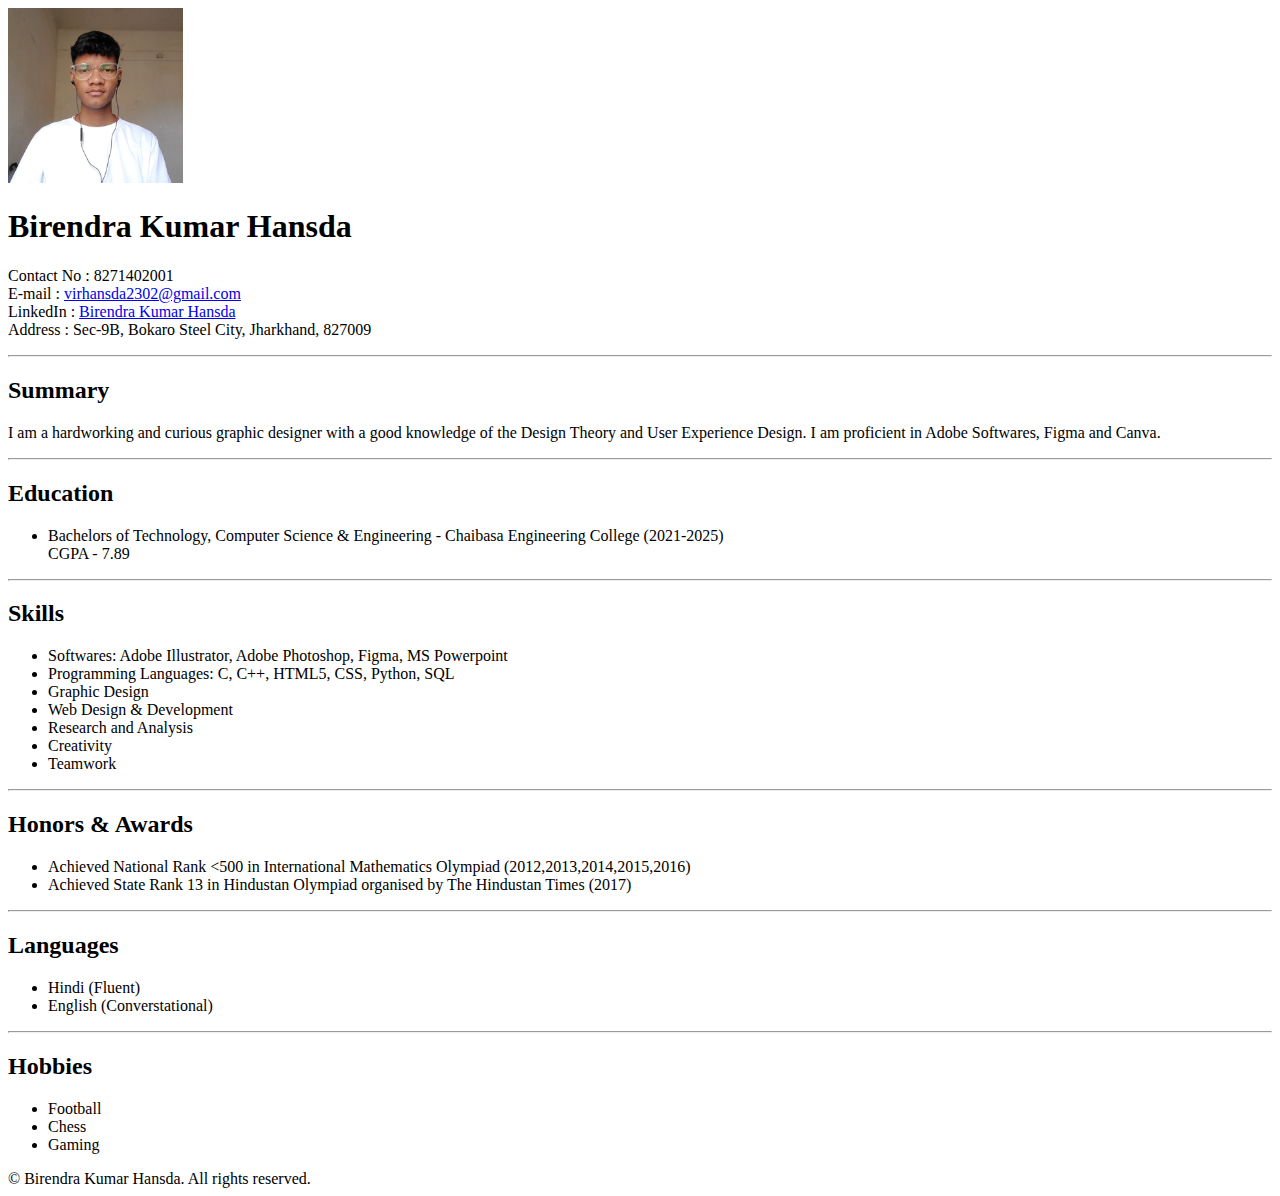
<file: Capstone Project 1/Online Resume/index.html>
<!DOCTYPE html>
<html lang="en">

<head>
    <meta charset="UTF-8">
    <meta name="viewport" content="width=device-width, initial-scale=1.0">
    <title>Resume | Birendra Kumar Hansda</title>
</head>

<body>


    <img src="./pfp.png" alt="profile picture" height="175">
    <h1>Birendra Kumar Hansda</h1>

    <p>Contact No : 8271402001<br>
        E-mail : <a href="virhansda2302@gmail.com">virhansda2302@gmail.com</a><br>
        LinkedIn : <a href="https://www.linkedin.com/in/birendra-kumar-hansda-4b4583232">Birendra Kumar Hansda</a><br>
        Address : Sec-9B, Bokaro Steel City, Jharkhand, 827009 <br>
    </p>

    <hr>

    <h2>Summary</h2>
    <p>I am a hardworking and curious graphic designer with a good knowledge of the Design Theory and User Experience
        Design. I am proficient in Adobe Softwares, Figma and Canva.</p>

    <hr>

    <h2>Education</h2>
    <ul>
        <li>Bachelors of Technology, Computer Science & Engineering - Chaibasa Engineering College (2021-2025) <br> CGPA
            - 7.89</li>
    </ul>

    <hr>

    <h2>Skills</h2>

    <ul>
        <li>Softwares:
            Adobe Illustrator,
            Adobe Photoshop,
            Figma, MS Powerpoint
        <li>Programming Languages:
            C, C++, HTML5, CSS, Python, SQL
        </li>
        <li>Graphic Design</li>
        <li>Web Design & Development</li>
        <li>Research and Analysis</li>
        <li>Creativity</li>
        <li>Teamwork</li>
    </ul>

    <hr>

    <h2>Honors & Awards</h2>
    <ul>
        <li>Achieved National Rank &lt500 in International Mathematics Olympiad (2012,2013,2014,2015,2016)</li>
        <li>Achieved State Rank 13 in Hindustan Olympiad organised by The Hindustan Times (2017)</li>

    </ul>

    <hr>

    <h2>Languages</h2>
    <ul>
        <li>Hindi (Fluent)</li>
        <li>English (Converstational)</li>
    </ul>

    <hr>

    <h2>Hobbies</h2>
    <ul>
        <li>Football</li>
        <li>Chess</li>
        <li>Gaming</li>
    </ul>

    <footer>© Birendra Kumar Hansda. All rights reserved.</footer>


</body>

</html>
</file>
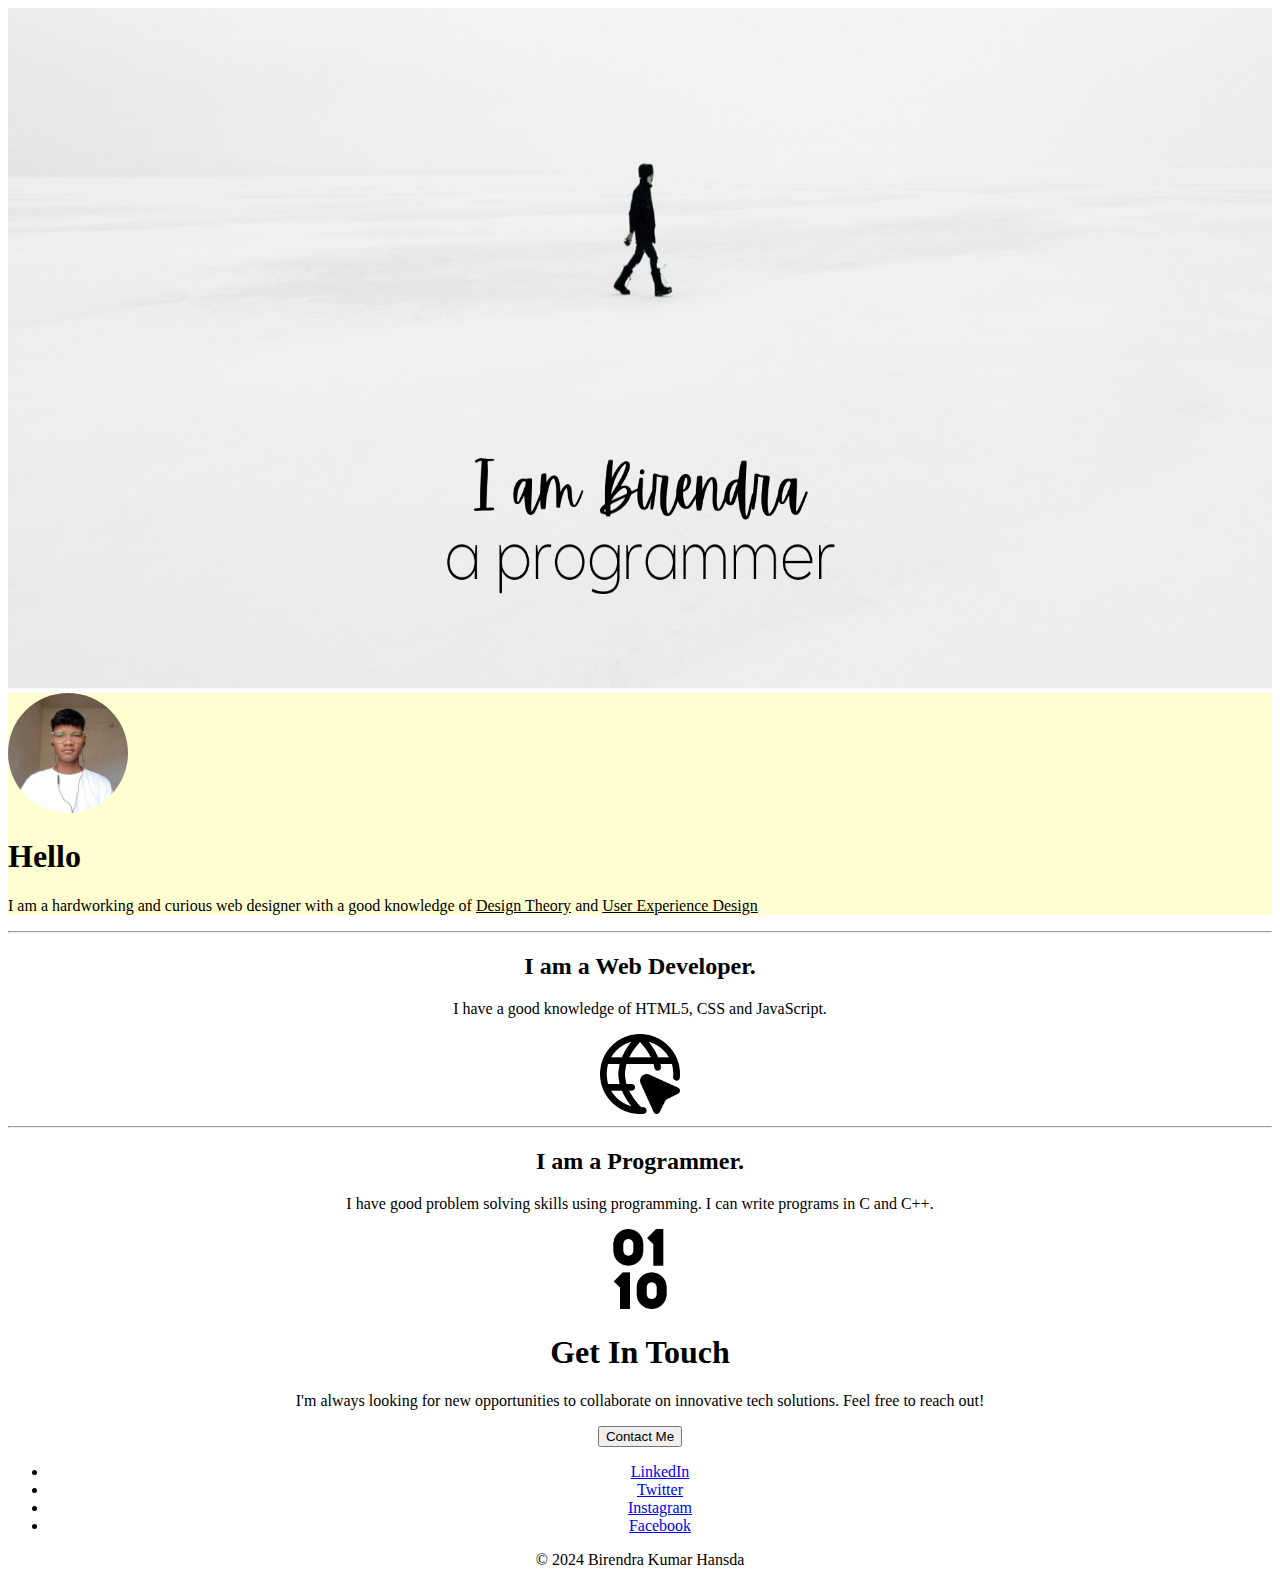
<file: Capstone Project 2/Personal Website/index.html>
<!DOCTYPE html>
<html lang="en">
<head>
    <meta charset="UTF-8">
    <meta name="viewport" content="width=device-width, initial-scale=1.0">
    <!-- bootstrap -->
    <link href="https://cdn.jsdelivr.net/npm/bootstrap@5.3.2/dist/css/bootstrap.min.css" rel="stylesheet"
    integrity="sha384-T3c6CoIi6uLrA9TneNEoa7RxnatzjcDSCmG1MXxSR1GAsXEV/Dwwykc2MPK8M2HN" crossorigin="anonymous">
    <!-- css -->
    <link rel="stylesheet" href="style.css">
    <title>Birendra Hansda | Personal Website</title>
</head>
<body>

  <div class="body-container">
    <!-- Hero Section  -->
    <section>
      
      <img class="banner" src="./Assets/Banner.png" alt="page-banner" height="681px">
      <div class="px-4 py-5 my-5 text-center hero">
        <img class="d-block mx-auto mb-4 pfp" src="./Assets/pfp.png" alt="profile picture"  width="120" height="120">
        <h1 class="display-5 fw-bold text-body-emphasis">Hello</h1>
        <div class="col-lg-5 mx-auto"><p class="lead mb-4">I am a hardworking and curious web designer with a good knowledge of <span><u>Design Theory</u></span> and <span><u>User Experience Design</u></span></p>
        </div>
      </div>
    </section>
    <hr>

    <!-- Resume -->
    <section align ="center">
    
        <div class="row featurette">
          <div class="col-md-7 py-2">
            <h2 class="featurette-heading fw-normal lh-1">I am a Web Developer.</h2>
            <p class="lead">I have a good knowledge of HTML5, CSS and JavaScript.</p>
          </div>
          <div class="col-md-5 py-2"> 
            <img src="./Assets/site-alt.png" alt="website logo" height="80px">
          </div>
        </div>
    
        <hr class="featurette-divider">
    
        <div class="row featurette my-2">
          <div class="col-md-7 order-md-2 py-2">
            <h2 class="featurette-heading fw-normal lh-1">I am a Programmer.</h2>
            <p class="lead">I have good problem solving skills using programming. I can write programs in C and C++.</p>
            </div>
          <div class="col-md-5 order-md-1 py-2">
            <img src="./Assets/binary.png" alt="website logo" height="80px">
          </div>
        </div>
      </div>
    </section>

  <!-- Projects & Works -->
  <!-- <section>
      <hr>
      <div class="container marketing">

        <div align="" class="row">
          <div class="col-lg-4">
            <svg class="bd-placeholder-img rounded-circle" width="140" height="140" xmlns="http://www.w3.org/2000/svg" role="img" aria-label="Placeholder" preserveAspectRatio="xMidYMid slice" focusable="false"><title>Placeholder</title><rect width="100%" height="100%" fill="var(--bs-secondary-color)"></rect></svg>
            <h2 class="fw-normal">Heading</h2>
            <p>Some representative placeholder content for the three columns of text below the carousel. This is the first column.</p>

          </div>
          <div class="col-lg-4">
            <svg class="bd-placeholder-img rounded-circle" width="140" height="140" xmlns="http://www.w3.org/2000/svg" role="img" aria-label="Placeholder" preserveAspectRatio="xMidYMid slice" focusable="false"><title>Placeholder</title><rect width="100%" height="100%" fill="var(--bs-secondary-color)"></rect></svg>
            <h2 class="fw-normal">Heading</h2>
            <p>Another exciting bit of representative placeholder content. This time, we've moved on to the second column.</p>

          </div>
          <div class="col-lg-4">
            <svg class="bd-placeholder-img rounded-circle" width="140" height="140" xmlns="http://www.w3.org/2000/svg" role="img" aria-label="Placeholder" preserveAspectRatio="xMidYMid slice" focusable="false"><title>Placeholder</title><rect width="100%" height="100%" fill="var(--bs-secondary-color)"></rect></svg>
            <h2 class="fw-normal">Heading</h2>
            <p>And lastly this, the third column of representative placeholder content.</p>

          </div>
        </div>
    </section> -->

    <!-- About Me  -->
    <section>

    </section>
    <!-- Contact Me  -->
    <section align="center">
      <div class="my-5">
        <div class="p-2 text-center bg-body-tertiary">
          <div class="container py-2">
            <h1 class="text-body-emphasis pt-4">Get In Touch</h1>
            <p class="col-lg-8 mx-auto lead">
              I'm always looking for new opportunities to collaborate on innovative tech solutions. Feel free to reach out!
            </p>
            <a href="mailto:virhansda2302@gmail.com"><button class="btn btn-secondary px-5 mb-5" type="button">
              Contact Me
            </button></a>
          </div>
        </div>
      </div>
      <div class="container">
        <footer class="py-3 my-4">
          <ul class="nav justify-content-center border-bottom pb-3 mb-3">
            <li class="nav-item"><a href="https://www.linkedin.com/in/birendra-kumar-hansda-4b4583232/" target="_blank" class="nav-link px-2 text-body-secondary">LinkedIn</a></li>
            <li class="nav-item"><a href="https://twitter.com/HansdaViren" target="_blank" class="nav-link px-2 text-body-secondary">Twitter</a></li>
            <li class="nav-item"><a href="https://www.instagram.com/__friend_a_/" target="_blank" class="nav-link px-2 text-body-secondary">Instagram</a></li>
            <li class="nav-item"><a href="https://www.facebook.com/crystal.justin.370/" target="_blank" class="nav-link px-2 text-body-secondary">Facebook</a></li>
          </ul>
          <p class="text-center text-body-secondary">© 2024 Birendra Kumar Hansda</p>
        </footer>
      </div>
        
    </section>
</div>
</body>
</html>
</file>
<file: Capstone Project 2/Personal Website/style.css>
.body-container{
    justify-content: center;
}

.banner {
    width: 100%; /* Image fills horizontal space */
     /* Set initial height (can be adjusted based on your design) */
  }
  
  /* Media queries for different screen sizes */
  @media only screen and (max-width: 768px) {
    .banner {
      height: 400px
    }
  }
  
  @media only screen and (max-width: 480px) {
    .banner {
      height: 250px;
    }
    .body-container{
        margin-right: 15px;
    }

}

.hero{
    background: rgba(255, 251, 0, 0.184);
}

.pfp{
border-radius: 50%;
}
</file>
